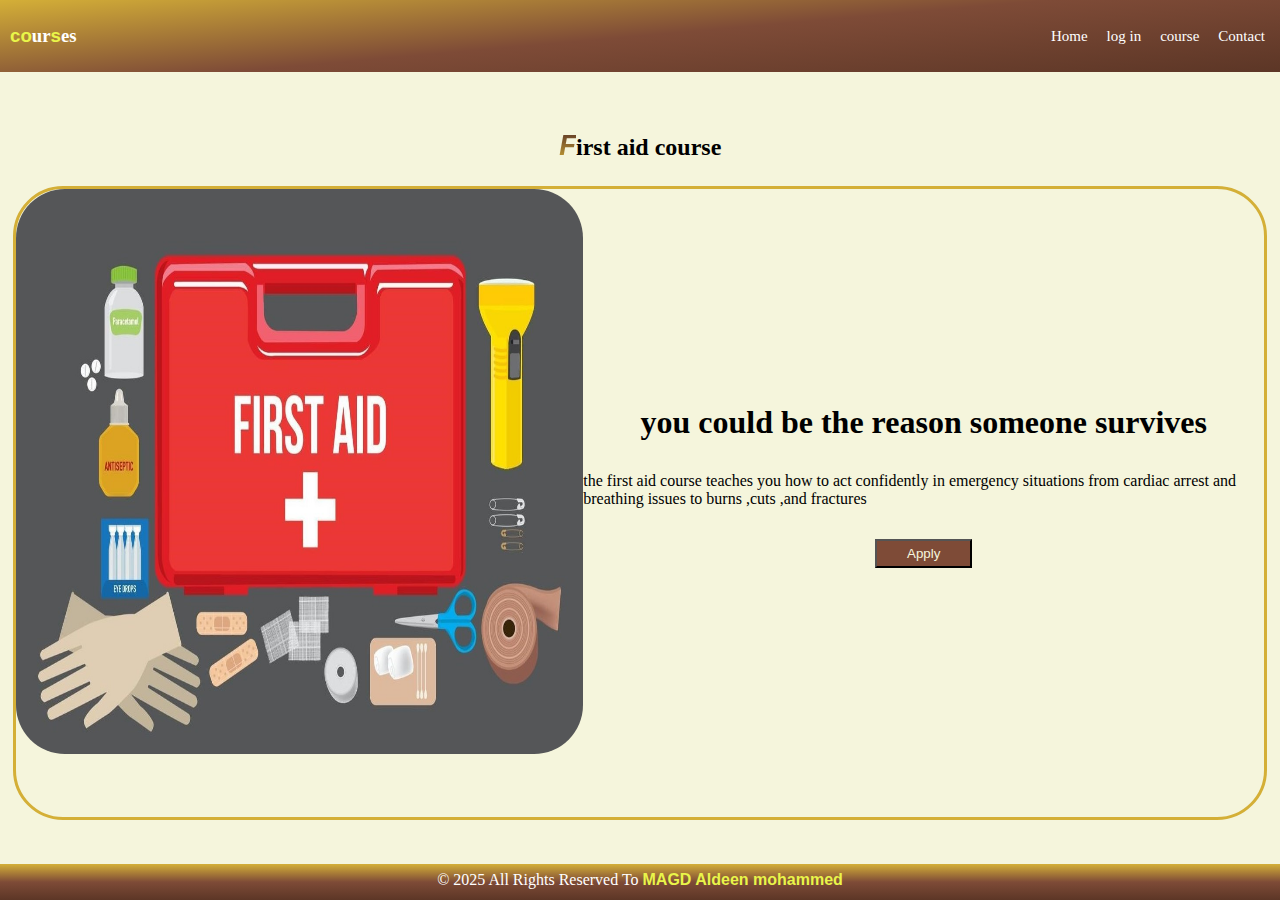
<file: html/aid.html>
<!DOCTYPE html>
<html lang="en">
<head>
    <meta charset="UTF-8">
    <meta name="viewport" content="width=device-width, initial-scale=1.0">
    <link rel="stylesheet" href="../css/aidStyle.css">
    <title>first aid</title>
</head>
<body>
    <header>
 <div class="start-header"><h3><span>co</span>ur<span>s</span>es</h3></div>
        <div class="end-header">
            <nav>

                <ul>
                <li><a href="../index.html">Home</a></li>
                <li><a href="../html/log_in.html" target="_blank">log in</a></li>
                <li><a href="../html/course.html" target="_blank">course</a></li>
                <li><a href="../html/contact.html" target="_blank">Contact</a></li>
                </ul>
             </nav>
        </div>

    </header>
    <main>
<h2><span class="t">F</span>irst aid course</h2>
    <div class="all">
<div class="img">
<img src="../pictures/aid.jpg" alt="aid photo">
</div>
<div class="aid">      
       <H1>you could be the reason someone survives</H1>
        <p>the first aid course teaches you how to act confidently in emergency situations from cardiac arrest and breathing issues to burns ,cuts
            ,and fractures
        </p>
        <a href="#"><button>Apply</button></a>
    
</div>
    </main>
    <footer>
         <p>&copy; 2025 All Rights Reserved To <span>MAGD Aldeen mohammed</span> </p>

    </footer>
</body>
</html>
</file>
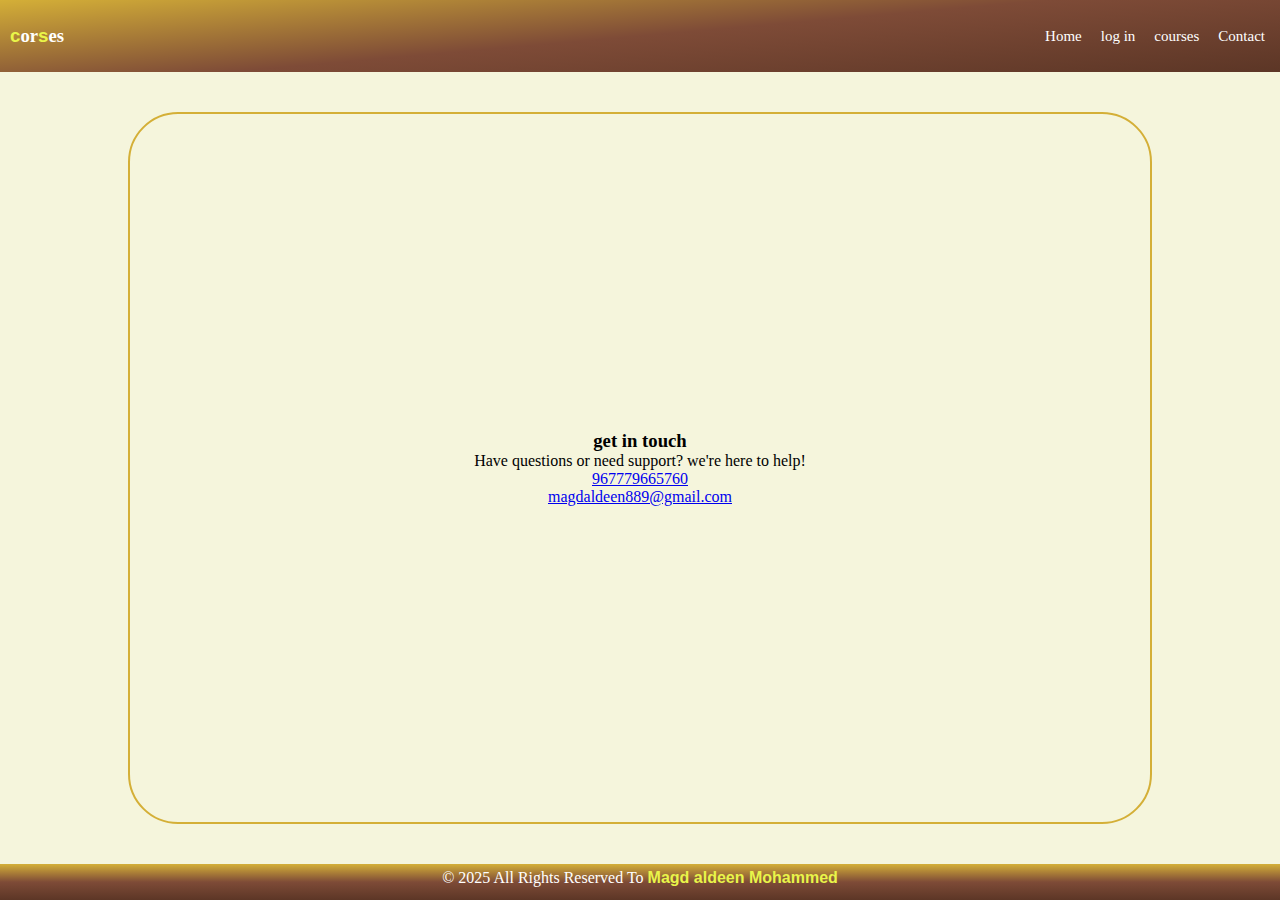
<file: html/contact.html>
<!DOCTYPE html>
<html lang="en">
<head>
    <meta charset="UTF-8">
    <meta name="viewport" content="width=device-width, initial-scale=1.0">
    <link rel="stylesheet" href="../css/coStyle.css">
    <!-- <link rel="stylesheet" href="https://cdnjs.cloudfare.com/ajax/libs/font-awesome/7.1.0/css/all.min.css"> -->
    <title>Contact</title>
</head>
<body>
    <header>
        <div class="start-header"><h3><span>c</span>or<span>s</span>es</h3></div>
        <div class="end-header">
            <nav>

                <ul>
                <li><a href="../index.html">Home</a></li>
                <li><a href="../html/log_in.html" target="_blank">log in</a></li>
                <li><a href="../html/courses.html" target="_blank">courses</a></li>
                <li><a href="../html/contact.html" target="_blank">Contact</a></li>
                </ul>
             </nav>
        </div>

    </header>
    <main>
       <div class="border">
        <div class="contact">
            <h3>get in touch</h3>
            <p>Have questions or need support? we're here to help!
            </p>
            <a href="http://phonenumber">967779665760</a> <br>
            <a href="mailto:magdaldeen889@gmail.com">magdaldeen889@gmail.com</a>
        </div>







        </div>
        </div>
    </main>
    <footer>
        <p>&copy; 2025 All Rights Reserved To <span>Magd aldeen Mohammed</span> </p>

    </footer>
</body>
</html>
</file>
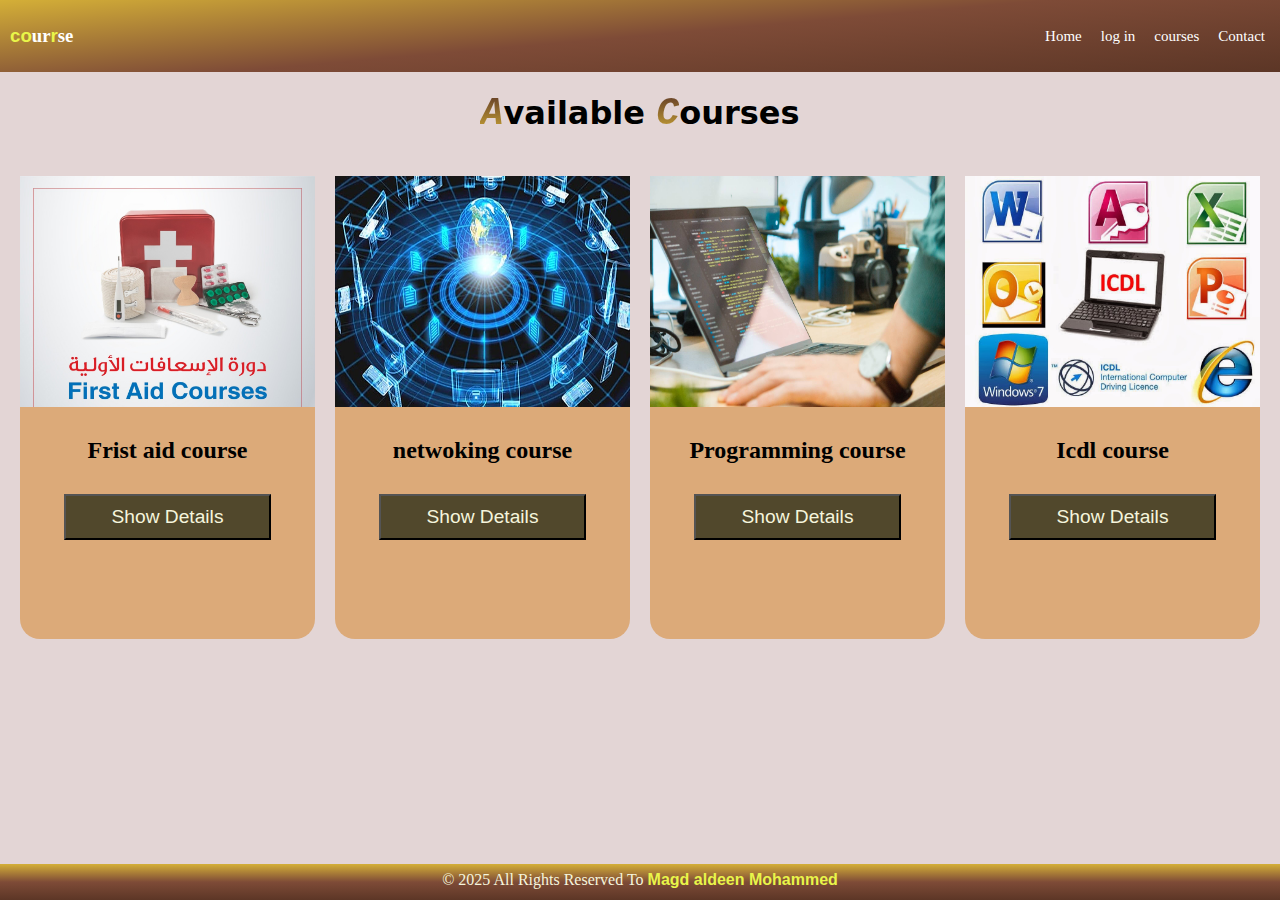
<file: html/courses.html>
<!DOCTYPE html>
<html lang="en">
<head>
    <meta charset="UTF-8">
    <meta name="viewport" content="width=, initial-scale=1.0">
    <link rel="stylesheet" href="../css/CourseStyle.css">
    <title>courses</title>
</head>
<body>
    <header>
<div class="start-header"><h3><span>co</span>ur<span>r</span>se</h3></div>
        <div class="end-header">
            <nav>

                <ul>
                <li><a href="../index.html">Home</a></li>
                <li><a href="../html/log_in.html" target="_blank">log in</a></li>
                <li><a href="../html/courses.html" target="_blank">courses</a></li>
                <li><a href="../html/contact.html" target="_blank">Contact</a></li>
                </ul>
             </nav>
        </div>
    </header>

    <main>
        <h1><span class="t">A</span>vailable <span class="t">C</span>ourses</h1>
        <div class="grid">
        <div class="aid">
            <div class="img">
                <img src="../pictures/jj.jpg" alt="aid picture">
            </div>
            <h2>Frist aid course</h2>
          <a href="./aid.html">  <button>Show Details</button></a>
        </div>
        <div class="net">
 <div class="img">              
      <img src="../pictures/oo.jpg" alt="networking picture">
</div>
            <h2>netwoking course</h2>
            <a href="./net.html"><button>Show Details</button></a>
        </div>
        <div class="pro">
 <div class="img">             
       <img src="../pictures/hh.jpg" alt="pro picture">
</div>
            <h2>Programming course</h2>
           <a href="./pro.html"> <button>Show Details</button></a>
        </div>
        <div class="Icdl">
 <div class="img">           
         <img src="../pictures/uu.jpg" alt="Icdl picture">
</div>
            <h2>Icdl course  </h2>
          <a href="./Icdl.html">  <button>Show Details</button></a>
        </div>
        </div>
    </main>
    <footer>
         <p>&copy; 2025 All Rights Reserved To <span>Magd aldeen Mohammed</span> </p>

    </footer>
</body>
</html>
</file>
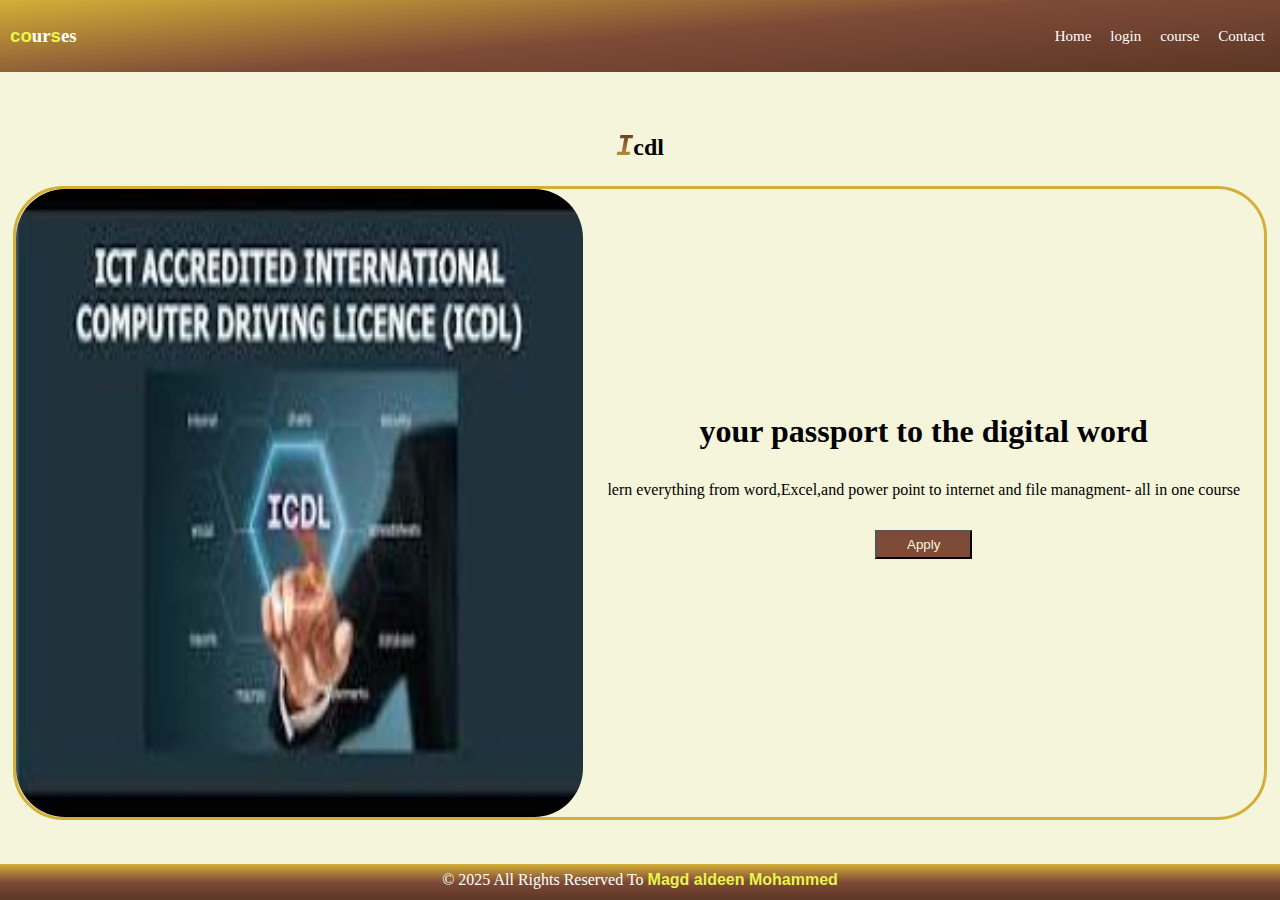
<file: html/Icdl.html>
<!DOCTYPE html>
<html lang="en">
<head>
    <meta charset="UTF-8">
    <meta name="viewport" content="width=device-width, initial-scale=1.0">
    <link rel="stylesheet" href="../css/IsdlStyle.css">
    <title>ICDl</title>
</head>
<body>
    <header>
         <div class="start-header"><h3><span>co</span>ur<span>s</span>es</h3></div>
        <div class="end-header">
            <nav>

                <ul>
                <li><a href="../index.html">Home</a></li>
                <li><a href="../html/log_in.html" target="_blank">login</a></li>
                <li><a href="../html/course.html" target="_blank">course</a></li>
                <li><a href="../html/contact.html" target="_blank">Contact</a></li>
                </ul>
             </nav>
        </div>

    </header>
    <main>
<h2><span class="t">I</span>cdl</h2>
    <div class="all">
<div class="img">
<img src="../pictures/Icdl.jfif" alt="icdl photo">
</div>
<div class="ic">
        <h1>your passport to the digital word</h1>
        <p>lern everything from word,Excel,and power point to internet and file managment- all in one course</p>
        <a href="#"><button>Apply</button></a>
   
</div>
</div>
    </main>
    <footer>
         <p>&copy; 2025 All Rights Reserved To <span>Magd aldeen Mohammed</span> </p>

    </footer>
</body>
</html>
</file>
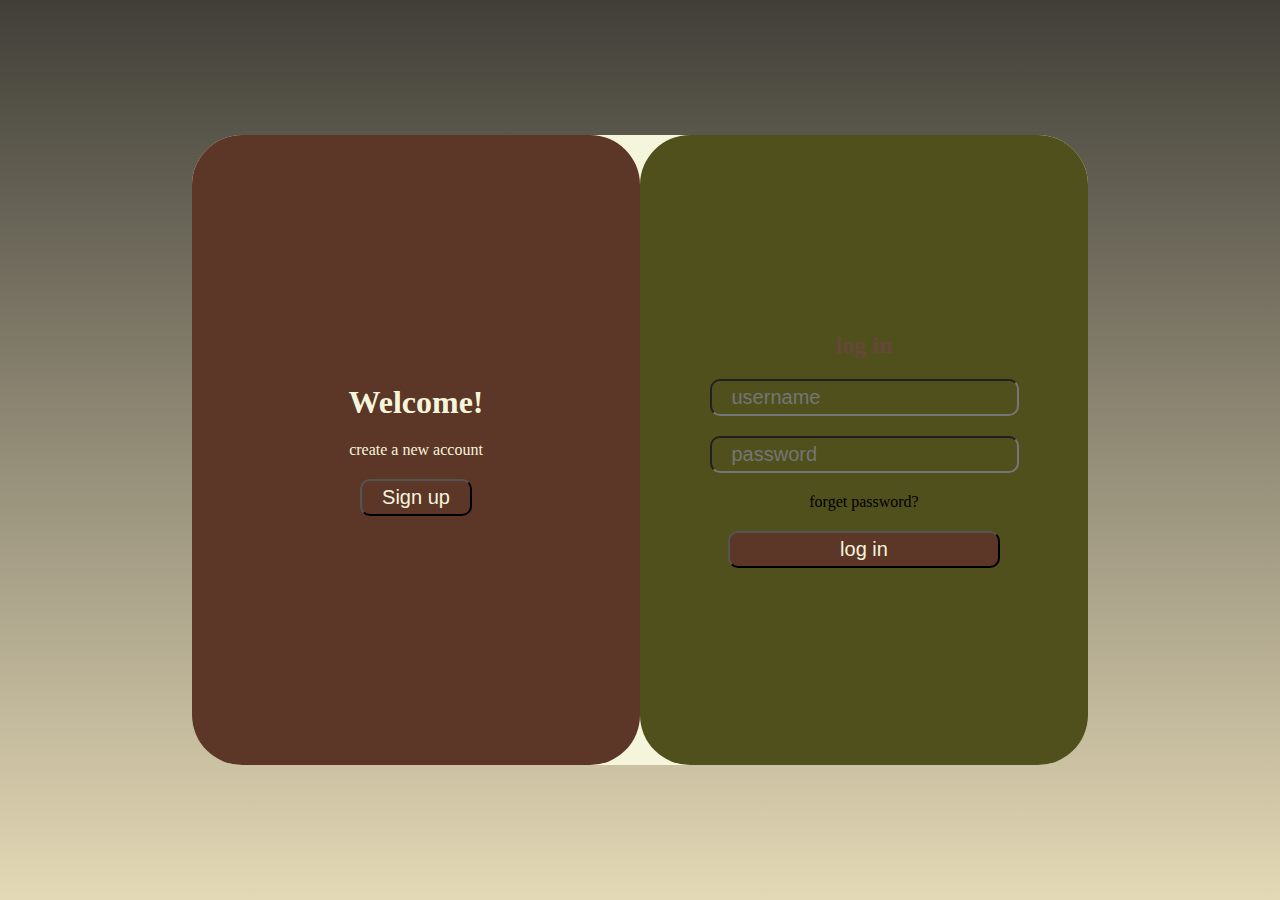
<file: html/log_in.html>
<!DOCTYPE html>
<html lang="en">
<head>
    <meta charset="UTF-8">
    <meta name="viewport" content="width=device-width, initial-scale=1.0">
    <link rel="stylesheet" href="../css/loStyle.css">
    <title>log in</title>
</head>
<body>
 <div class="all">
  
   <div class="text">
    <h1>Welcome!</h1>
    <p>create a new account</p>
   <a href="../html/sign_up.html"> <button class="su">Sign up</button></a>
    
   </div> 
    <form action="#" method="post">
    <h2>log in</h2>
    <input type="text"placeholder="username"required class="up" required>
    <input type="password" name="password" placeholder="password"required  class="up" required>
   <a href="../html/contact.html"> <p>forget password?</p></a>
   <a href="../html/courses.html"><input type="button" class="si" value ="log in" ></a>
   
   </form>
 </div>
</body>
</html>
</file>
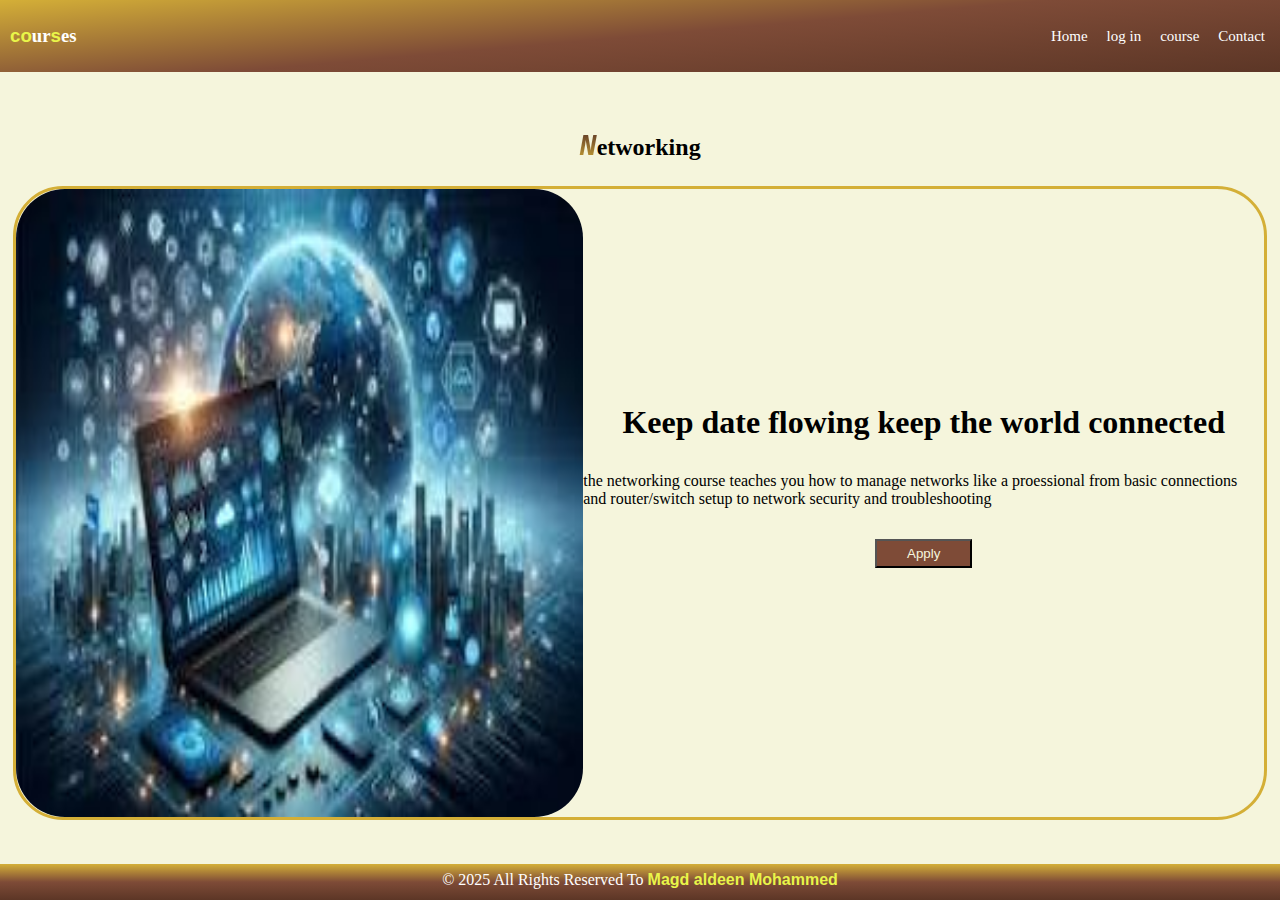
<file: html/net.html>
<!DOCTYPE html>
<html lang="en">
<head>
    <meta charset="UTF-8">
    <meta name="viewport" content="width=device-width, initial-scale=1.0">
    <link rel="stylesheet" href="../css/netStyle.css">
    <title>networking</title>
</head>
<body>
    <header>
        <div class="start-header"><h3><span>co</span>ur<span>s</span>es</h3></div>
        <div class="end-header">
            <nav>

                <ul>
                <li><a href="../index.html">Home</a></li>
                <li><a href="../html/log_in.html" target="_blank">log in</a></li>
                <li><a href="../html/course.html" target="_blank">course</a></li>
                <li><a href="../html/contact.html" target="_blank">Contact</a></li>
                </ul>
             </nav>
        </div>
    </header>
    <main>
<h2><span class="t">N</span>etworking</h2>
    <div class="all">
<div class="img">
<img src="../pictures/net.jfif" alt="net photo">
</div>
<div class="net">
    
        <h1>Keep date flowing keep the world connected</h1>
        <p>the networking course teaches you how to manage networks like a proessional from basic connections and router/switch setup  to network security and troubleshooting</p>
        <a href="#"><button>Apply</button></a>
  </div>
</div>
    </main>
    <footer>
         <p>&copy; 2025 All Rights Reserved To <span>Magd aldeen Mohammed</span> </p>

    </footer>
</body>
</html>
</file>
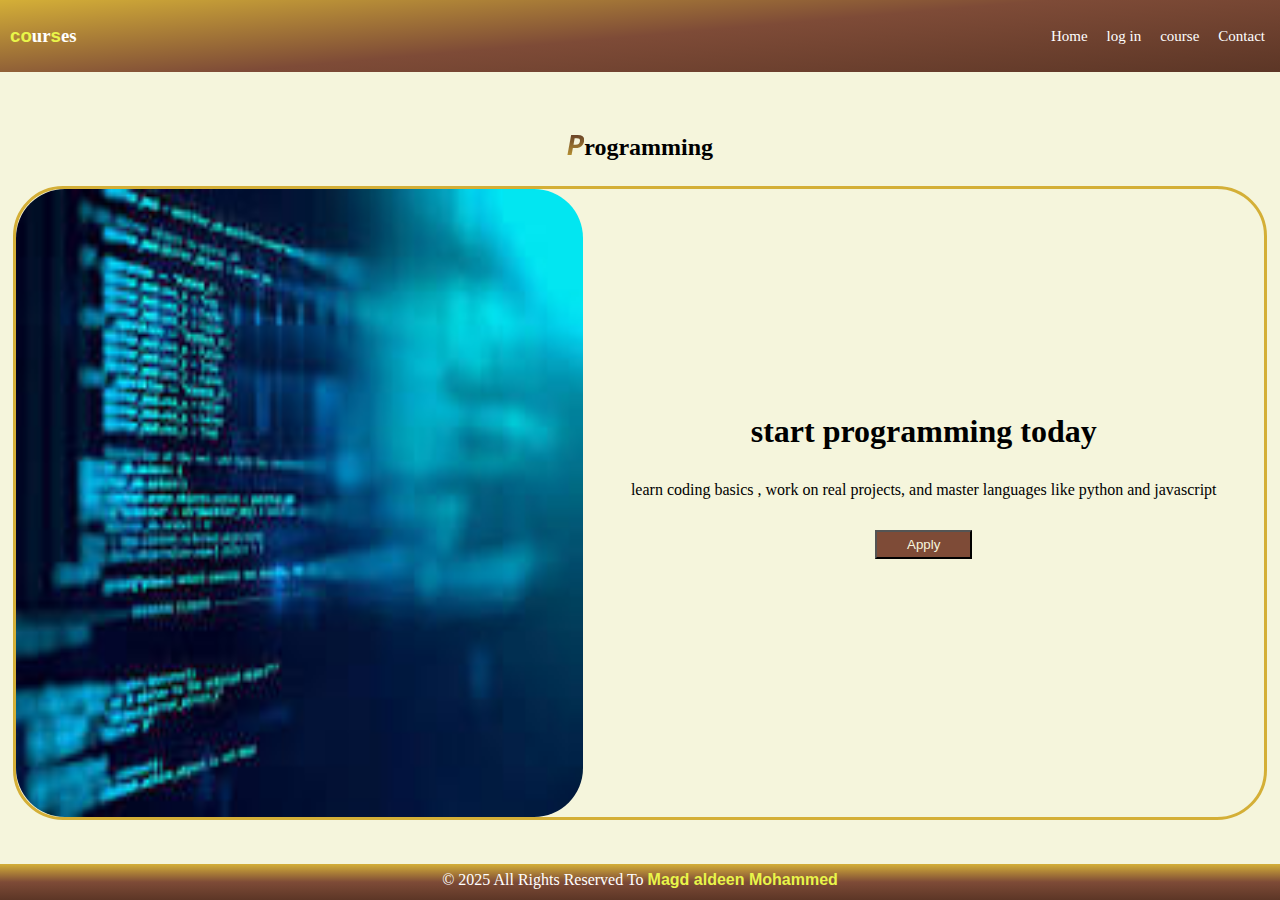
<file: html/pro.html>
<!DOCTYPE html>
<html lang="en">
<head>
    <meta charset="UTF-8">
    <meta name="viewport" content="width=device-width, initial-scale=1.0">
    <link rel="stylesheet" href="../css/proStyle.css">
    <title>Programming</title>
</head>
<body>
   <header>
 <div class="start-header"><h3><span>co</span>ur<span>s</span>es</h3></div>
        <div class="end-header">
            <nav>

                <ul>
                <li><a href="../index.html">Home</a></li>
                <li><a href="../html/sign_in.html" target="_blank">log in</a></li>
                <li><a href="../html/course.html" target="_blank">course</a></li>
                <li><a href="../html/contact.html" target="_blank">Contact</a></li>
                </ul>
             </nav>
        </div>

   </header>
   <main>
    <h2><span class="t">P</span>rogramming</h2>
    <div class="all">
<div class="img">
<img src="../pictures/pro.jfif" alt="programer photo">
</div>
<div class="pro">
        <h1>start programming today</h1>
        <p>learn coding basics , work on real projects, and master languages like python and javascript</p>
        <a href="#"><button>Apply</button></a>
 

</div>
   </main>
   <footer>
         <p>&copy; 2025 All Rights Reserved To <span>Magd aldeen Mohammed </span> </p>

   </footer> 
</body>
</html>
</file>
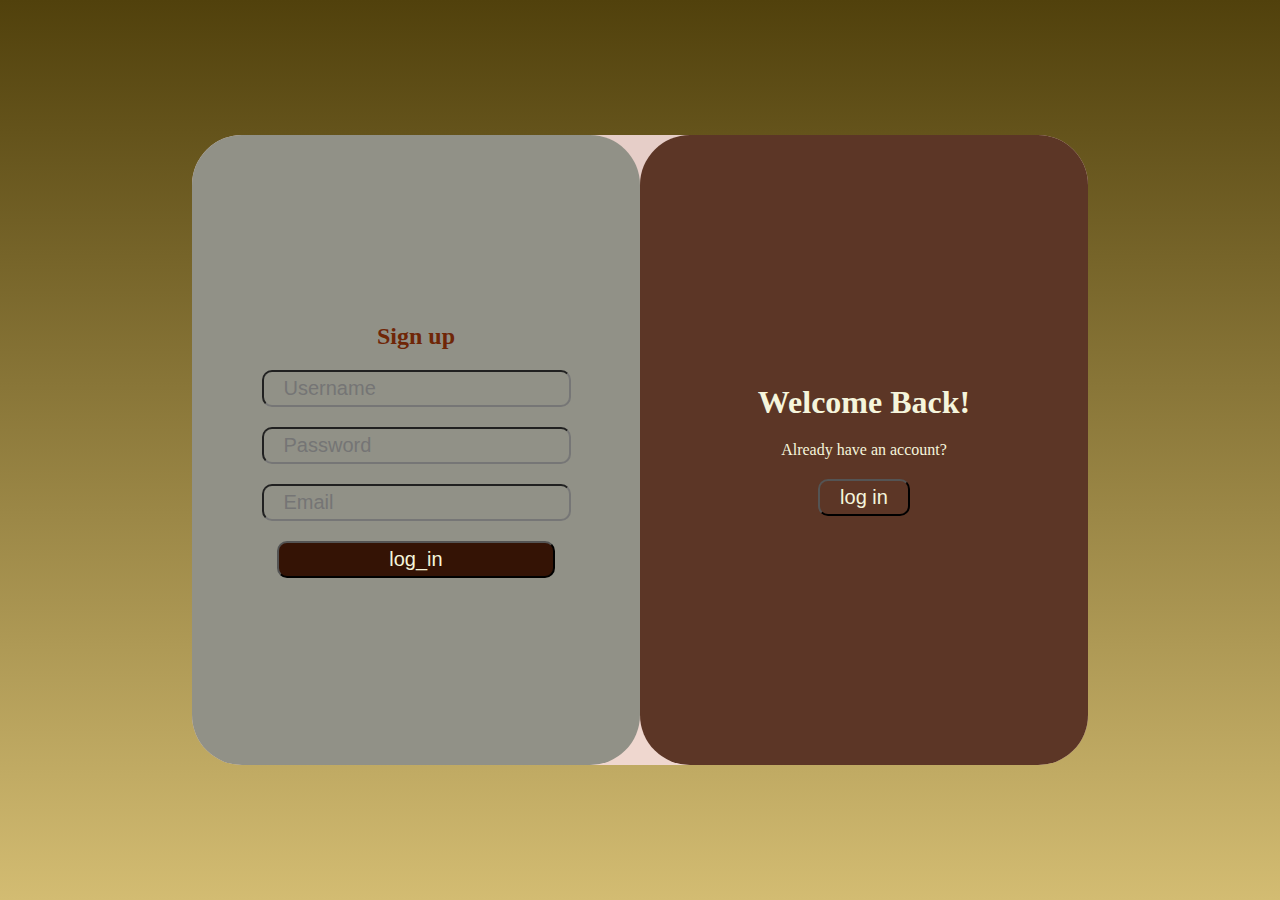
<file: html/sign_up.html>
<!DOCTYPE html>
<html lang="en">
<head>
    <meta charset="UTF-8">
    <meta name="viewport" content="width=device-width, initial-scale=1.0">
    <link rel="stylesheet" href="../css/suStyle.css">
    <title>Sign up</title>
</head>
<body>
     <div class="all">
  
   
    <form action="#" method="post">
    <h2>Sign up</h2>
    <input type="text"name ="Username"placeholder="Username" class="up" required>
    <input type="password" name="Password" placeholder="Password"  class="up" required>
    <input type="email" name="Email" placeholder="Email" class="email" required>
   <a href="../html/log_in.html"><input type="button" class="si" value ="log_in" ></a>
   </form>

   <div class="text">
    <h1>Welcome Back!</h1>
    <p>Already have an account?</p>
   <a href="../html/log_in.html"> <button class="su">log in</button></a>
    
   </div> 
 </div>
</body>
</html>
</file>
<file: css/aidStyle.css>
*{ 
    margin: 0;
    padding: 0;
    box-sizing: border-box;
}
body{
width: 100%;
height: 100vh;

background-color: #f5f5dc;




}

header{
width: 100%;
height: 8%;
display: flex;
flex-direction: row;
justify-content: space-between;
align-items: center;
background: linear-gradient(-5deg,#5c3626,#7e4b37,#d4af37);
}
.start-header{
display: flex;
padding-left: 10px;
color: #ffff;
}
.end-header{
display: flex;
padding-right: 15px;

}
.end-header nav ul li{
        display: inline-block;

padding-left: 15px;
font-size: 15px;
}
.end-header nav ul li a{
    display: inline-block;
    text-decoration: none;
    color: #ffff;
    transition: transform 0.3s, color 0.3s;
}
.end-header nav ul li a:hover{
        transform: scale(1.1);

    color:#e9f549b9  ;
}
span{
    color:#e9f549 ;
    font-family:Verdana, Geneva, Tahoma, sans-serif;
    font-weight: bold;
    
}
footer{
width: 100%;
height: 4%;
color: #ffff;
text-align: center;
padding: 7px;
background: linear-gradient(to top,#5c3626,#7e4b37,#d4af37);
}
main{
width: 100%;
height: 88%;
display: flex;
flex-direction: column;
justify-content: center;
align-items: center;

}
h2{
    width: 100%;
    height: 5%;
    text-align: center;
    margin: 15px;
      /* font-family:system-ui, -apple-system, BlinkMacSystemFont, 'Segoe UI', Roboto, Oxygen, Ubuntu, Cantarell, 'Open Sans', 'Helvetica Neue', sans-serif; */
    
}
.t{
     background: linear-gradient(180deg,#5c3626,#d4af37);
    -webkit-background-clip:text ;
    -webkit-text-fill-color:transparent ;
    font-family:'Courier New', Courier, monospace;
    font-size:larger;
    font-style: italic;
}
.all{
    width: 98%;
    height: 80%;
    display: flex;
    justify-content: space-between;
    align-items: center;
    border-color: #d4af37;
    border-style: solid;
    border-radius: 50px;
}
.img{
    height: 100%;
    width: 50%;
}
.aid{
    height: 100%;
    width: 60%;
    display: flex;
    flex-direction: column;
    justify-content: center;
    align-items: center;
    gap: 5%;

}
 

main a {
    width: 100%;
    height: 10%;
    text-align: center;
}
button{
    padding: 5px 30px;
    background-color: #7e4b37;
    color: #f5f5dc;
}
button:hover{
    background-color: #f5f5dc;
    color: #5c3626;
    font-size:large;
    transition: 0.5s;
    border-color: #d4af37;
    border-style: dashed;
}
img{
    width: 100%;
    height: 90%;
    border-radius: 49px;
}
</file>
<file: css/coStyle.css>
*{ 
    margin: 0;
    padding: 0;
    box-sizing: border-box;
}
body{
width: 100%;
height: 100vh;

background-color: #f5f5dc;





}

header{
width: 100%;
height: 8%;
display: flex;
flex-direction: row;
justify-content: space-between;
align-items: center;
background: linear-gradient(-5deg,#5c3626,#7e4b37,#d4af37);
}
.start-header{
display: flex;
padding-left: 10px;
color: #ffff;
}
.end-header{
display: flex;
padding-right: 15px;

}
.end-header nav ul li{
        display: inline-block;

padding-left: 15px;
font-size: 15px;
}
.end-header nav ul li a{
    display: inline-block;
    text-decoration: none;
    color: #ffff;
    transition: transform 0.3s, color 0.3s;
}
.end-header nav ul li a:hover{
        transform: scale(1.1);

    color:#e9f549b9  ;
}
span{
    color:#e9f549 ;
    font-family:Verdana, Geneva, Tahoma, sans-serif;
    font-weight: bold;
    
}
footer{
width: 100%;
height: 4%;
color: #ffff;
text-align: center;
padding: 5px;
background: linear-gradient(to top,#5c3626,#7e4b37,#d4af37);
}
main{
width: 100%;
height: 88%;
text-align: center;

display: flex;
justify-content: center;
align-items:center;

}
h1{
    font-family:system-ui, -apple-system, BlinkMacSystemFont, 'Segoe UI', Roboto, Oxygen, Ubuntu, Cantarell, 'Open Sans', 'Helvetica Neue', sans-serif;
    padding: 20px;
}
.t{
    background: linear-gradient(180deg,#5c3626,#d4af37);
    -webkit-background-clip:text ;
    -webkit-text-fill-color:transparent ;
    font-family:'Courier New', Courier, monospace;
    font-size:larger;
    font-style: italic;
}
.about-info{
    text-align:justify;
    padding: 0 43px 30px;
    word-spacing: 5px;
    line-height: 50px;
    font-weight: bold;
    font-style: italic;
}
h3{
font-weight:bolder;

}
.border{
    height: 90%;
    width: 80%;
    border: 2px solid;
border-radius: 50px;
border-color: #d4af37;
display: flex;
    justify-content: center;
    align-items: center;
    flex-direction: column;
}
.icons{
margin: 50px 0px 50px;
/* padding-right: 100px; */
width: 70%;
display: flex;
justify-content: space-around;
gap: 100px;




}

i{
    background-color: #5c3626;
    color: #ffff;
    text-decoration: none;
    font-size: 50px;
    /* border-radius:px; */
    transition: background-color 0.3s, transform 0.3s;
    border-radius: 10px;

}
i:hover{
    background-color: #d4af37;
    transform: scale(1.2);
}
</file>
<file: css/CourseStyle.css>
*{ 
    margin: 0;
    padding: 0;
    box-sizing: border-box;
}
body{
width: 100%;
height: 100vh;

background-color: #e3d5d5;




}

header{
width: 100%;
height: 8%;
display: flex;
flex-direction: row;
justify-content: space-between;
align-items: center;
background: linear-gradient(-5deg,#5c3626,#7e4b37,#d4af37);
}
.start-header{
display: flex;
padding-left: 10px;
color: #ffff;
}
.end-header{
display: flex;
padding-right: 15px;

}
.end-header nav ul li{
        display: inline-block;

padding-left: 15px;
font-size: 15px;
}
.end-header nav ul li a{
    display: inline-block;
    text-decoration: none;
    color: #ffff;
    transition: transform 0.3s, color 0.3s;
}
.end-header nav ul li a:hover{
        transform: scale(1.1);

    color:#e9f549b9  ;
}
span{
    color:#e9f549 ;
    font-family:Verdana, Geneva, Tahoma, sans-serif;
    font-weight: bold;
    
}
footer{
width: 100%;
height: 4%;
color: #ffff;
text-align: center;
padding: 7px;
background: linear-gradient(to top,#5c3626,#7e4b37,#d4af37);
}
h1{

    /* height: 20%; */
     font-family:system-ui, -apple-system, BlinkMacSystemFont, 'Segoe UI', Roboto, Oxygen, Ubuntu, Cantarell, 'Open Sans', 'Helvetica Neue', sans-serif;
    padding: 20px;
}
.aid{
background-color: #dcaa79;
    width: 100%;
    height: 25%;
    border-color: #7e4b37;
border-style: SOLID;

}
.net{
background-color: #dcaa79;
    width: 100%;
    height: 25%;
    border-color: #7e4b37;
border-style: SOLID;

}
.pro{
    background-color: #dcaa79;
    width: 100%;
    height: 25%;
    border-color: #7e4b37;
border-style: SOLID;

}
.Icdl{
    background-color: #dcaa79;
    width: 100%;
    height: 70%;
    border-color: #7e4b37;
border-style: SOLID;
}
main{
width: 100%;
height: 88%;
text-align: center;

}
.grid{
    display: grid;
    grid-template-columns: repeat(auto-fit, minmax(200px,1fr));
    gap: 20px;
    padding: 20px;
    height: 70%;
    
}
.Icdl,.net,.pro,.aid{
    height: 90%;
    display: flex;
    flex-direction: column;
    gap: 30px;
    border-radius: 20px;
    border: #f5f5dc;
    
}
.aid:hover,.net:hover,.pro:hover,.Icdl:hover{
   
    transform: scale(1.05);
    transition: 0.8s;
    
}
.img{
    height: 50%;

}
img{
    height: 100%;
    width: 100%;
}
.t{
    background: linear-gradient(180deg,#5c3626,#d4af37);
    -webkit-background-clip:text ;
    -webkit-text-fill-color:transparent ;
    font-family:'Courier New', Courier, monospace;
    font-size:larger;
    font-style: italic;
}
button{
    background-color: #51482c;
    width: 70%;
    padding: 10px;
    color: #f5f5dc;
    font-size: larger;
}
button:hover{
    background-color: #f5f5dc;
    color:#5c3626 ;
    transition: 1.5s;
}
p{
    color: #f5f5dc;
}
</file>
<file: css/IsdlStyle.css>
*{ 
    margin: 0;
    padding: 0;
    box-sizing: border-box;
}
body{
width: 100%;
height: 100vh;

background-color: #f5f5dc;




}

header{
width: 100%;
height: 8%;
display: flex;
flex-direction: row;
justify-content: space-between;
align-items: center;
background: linear-gradient(-5deg,#5c3626,#7e4b37,#d4af37);
}
.start-header{
display: flex;
padding-left: 10px;
color: #ffff;
}
.end-header{
display: flex;
padding-right: 15px;

}
.end-header nav ul li{
        display: inline-block;

padding-left: 15px;
font-size: 15px;
}
.end-header nav ul li a{
    display: inline-block;
    text-decoration: none;
    color: #ffff;
    transition: transform 0.3s, color 0.3s;
}
.end-header nav ul li a:hover{
        transform: scale(1.1);

    color:#e9f549b9  ;
}
span{
    color:#e9f549 ;
    font-family:Verdana, Geneva, Tahoma, sans-serif;
    font-weight: bold;
    
}
footer{
width: 100%;
height: 4%;
color: #ffff;
text-align: center;
padding: 7px;
background: linear-gradient(to top,#5c3626,#7e4b37,#d4af37);
}
main{
width: 100%;
height: 88%;
display: flex;
flex-direction: column;
justify-content: center;
align-items: center;

}
h2{
    width: 100%;
    height: 5%;
    text-align: center;
    margin: 15px;
      /* font-family:system-ui, -apple-system, BlinkMacSystemFont, 'Segoe UI', Roboto, Oxygen, Ubuntu, Cantarell, 'Open Sans', 'Helvetica Neue', sans-serif; */
    
}
.t{
     background: linear-gradient(180deg,#5c3626,#d4af37);
    -webkit-background-clip:text ;
    -webkit-text-fill-color:transparent ;
    font-family:'Courier New', Courier, monospace;
    font-size:larger;
    font-style: italic;
}
.all{
    width: 98%;
    height: 80%;
    display: flex;
    justify-content: space-between;
    align-items: center;
    border-color: #d4af37;
    border-style: solid;
    border-radius: 50px;
}
.img{
    height: 100%;
    width: 50%;
}
.ic{
    height: 100%;
    width: 60%;
    display: flex;
    flex-direction: column;
    justify-content: center;
    align-items: center;
    gap: 5%;

}
main a {
    width: 100%;
    height: 10%;
    text-align: center;
}
button{
    padding: 5px 30px;
    background-color: #7e4b37;
    color: #f5f5dc;
}
button:hover{
    background-color: #f5f5dc;
    color: #5c3626;
    font-size:large;
    transition: 0.5s;
    border-color: #d4af37;
    border-style: dashed;
}
img{
    width: 100%;
    height: 100%;
    border-radius: 49px;
}
</file>
<file: css/loStyle.css>
*{
    padding: 0;
    margin: 0;
    box-sizing: border-box;
}
body{
    background: linear-gradient( 180deg,#413f38,#e4d9b6);
    height: 100vh;
    width: 100%;
    display: flex;
    
        justify-content: center; 
        align-items: center;

 }

form{
    width: 50%;
    background-color:#50501c;
    color: #664739;
    display: flex;
    flex-direction: column;
    justify-content: center;
    align-items: center;
    gap: 20px;
    border-radius: 50px;

}

.text{
    width: 50%;
    background-color:#5c3626;
    display: flex;
    flex-direction: column;
    justify-content: center;
    align-items: center;
    border-right: #5c3626;
    border-radius: 50px;
    gap: 20px;

}
.all{
    display: flex;
    width: 70%;
    height: 70%;
    background-color: #f5f5dc;
    border-radius: 50px;
    color: #f5f5dc;
} 
input , button{
background: transparent;
border-radius: 10px;
font-size: 20px;
}
.up{
    padding: 5px 20px;
}
.si{
    padding: 5px 110px;
    background-color: #5c3626;
    color: #f5f5dc;
         transition: 0.5s;

}
.si:hover{
    background-color: #f5f5dc;
    color: #5c3626;
}
.go{
    padding: 5px 50px;
    background-color: #5c3626;
    color: #f5f5dc;
             transition: 0.5s;
             

}
.go:hover{
    background-color: #f5f5dc;
    color: #5c3626;

}
.su{
    padding: 5px 20px;
    color: #f5f5dc;
             transition: 0.5s;

}
.su:hover{
    background-color: #f5f5dc;
    color: #5c3626;
}
 a{
    text-decoration: none;
    color: black;
    
}
</file>
<file: css/netStyle.css>
*{ 
    margin: 0;
    padding: 0;
    box-sizing: border-box;
}
body{
width: 100%;
height: 100vh;

background-color: #f5f5dc;




}

header{
width: 100%;
height: 8%;
display: flex;
flex-direction: row;
justify-content: space-between;
align-items: center;
background: linear-gradient(-5deg,#5c3626,#7e4b37,#d4af37);
}
.start-header{
display: flex;
padding-left: 10px;
color: #ffff;
}
.end-header{
display: flex;
padding-right: 15px;

}
.end-header nav ul li{
        display: inline-block;

padding-left: 15px;
font-size: 15px;
}
.end-header nav ul li a{
    display: inline-block;
    text-decoration: none;
    color: #ffff;
    transition: transform 0.3s, color 0.3s;
}
.end-header nav ul li a:hover{
        transform: scale(1.1);

    color:#e9f549b9  ;
}
span{
    color:#e9f549 ;
    font-family:Verdana, Geneva, Tahoma, sans-serif;
    font-weight: bold;
    
}
footer{
width: 100%;
height: 4%;
color: #ffff;
text-align: center;
padding: 7px;
background: linear-gradient(to top,#5c3626,#7e4b37,#d4af37);
}
main{
width: 100%;
height: 88%;
display: flex;
flex-direction: column;
justify-content: center;
align-items: center;

}
h2{
    width: 100%;
    height: 5%;
    text-align: center;
    margin: 15px;
      /* font-family:system-ui, -apple-system, BlinkMacSystemFont, 'Segoe UI', Roboto, Oxygen, Ubuntu, Cantarell, 'Open Sans', 'Helvetica Neue', sans-serif; */
    
}
.t{
     background: linear-gradient(180deg,#5c3626,#d4af37);
    -webkit-background-clip:text ;
    -webkit-text-fill-color:transparent ;
    font-family:'Courier New', Courier, monospace;
    font-size:larger;
    font-style: italic;
}
.all{
    width: 98%;
    height: 80%;
    display: flex;
    justify-content: space-between;
    align-items: center;
    border-color: #d4af37;
    border-style: solid;
    border-radius: 50px;
}
.img{
    height: 100%;
    width: 50%;
}
.net{
    height: 100%;
    width: 60%;
    display: flex;
    flex-direction: column;
    justify-content: center;
    align-items: center;
    gap: 5%;

}
main a {
    width: 100%;
    height: 10%;
    text-align: center;
}
button{
    padding: 5px 30px;
    background-color: #7e4b37;
    color: #f5f5dc;
}
button:hover{
    background-color: #f5f5dc;
    color: #5c3626;
    font-size:large;
    transition: 0.5s;
    border-color: #d4af37;
    border-style: dashed;
}
img{
    width: 100%;
    height: 100%;
    border-radius: 49px;
}
</file>
<file: css/proStyle.css>
*{ 
    margin: 0;
    padding: 0;
    box-sizing: border-box;
}
body{
width: 100%;
height: 100vh;

background-color: #f5f5dc;




}

header{
width: 100%;
height: 8%;
display: flex;
flex-direction: row;
justify-content: space-between;
align-items: center;
background: linear-gradient(-5deg,#5c3626,#7e4b37,#d4af37);
}
.start-header{
display: flex;
padding-left: 10px;
color: #ffff;
}
.end-header{
display: flex;
padding-right: 15px;

}
.end-header nav ul li{
        display: inline-block;

padding-left: 15px;
font-size: 15px;
}
.end-header nav ul li a{
    display: inline-block;
    text-decoration: none;
    color: #ffff;
    transition: transform 0.3s, color 0.3s;
}
.end-header nav ul li a:hover{
        transform: scale(1.1);

    color:#e9f549b9  ;
}
span{
    color:#e9f549 ;
    font-family:Verdana, Geneva, Tahoma, sans-serif;
    font-weight: bold;
    
}
footer{
width: 100%;
height: 4%;
color: #ffff;
text-align: center;
padding: 7px;
background: linear-gradient(to top,#5c3626,#7e4b37,#d4af37);
}
main{
width: 100%;
height: 88%;
display: flex;
flex-direction: column;
justify-content: center;
align-items: center;

}
h2{
    width: 100%;
    height: 5%;
    text-align: center;
    margin: 15px;
      /* font-family:system-ui, -apple-system, BlinkMacSystemFont, 'Segoe UI', Roboto, Oxygen, Ubuntu, Cantarell, 'Open Sans', 'Helvetica Neue', sans-serif; */
    
}
.t{
     background: linear-gradient(180deg,#5c3626,#d4af37);
    -webkit-background-clip:text ;
    -webkit-text-fill-color:transparent ;
    font-family:'Courier New', Courier, monospace;
    font-size:larger;
    font-style: italic;
}
.all{
    width: 98%;
    height: 80%;
    display: flex;
    justify-content: space-between;
    align-items: center;
    border-color: #d4af37;
    border-style: solid;
    border-radius: 50px;
}
.img{
    height: 100%;
    width: 50%;
}
.pro{
    height: 100%;
    width: 60%;
    display: flex;
    flex-direction: column;
    justify-content: center;
    align-items: center;
    gap: 5%;

}
main a {
    width: 100%;
    height: 10%;
    text-align: center;
}
button{
    padding: 5px 30px;
    background-color: #7e4b37;
    color: #f5f5dc;
}
button:hover{
    background-color: #f5f5dc;
    color: #5c3626;
    font-size:large;
    transition: 0.5s;
    border-color: #d4af37;
    border-style: dashed;
}
img{
    width: 100%;
    height: 100%;
    border-radius: 49px;
}
</file>
<file: css/suStyle.css>
*{
    padding: 0;
    margin: 0;
    box-sizing: border-box;
}
body{
    background: linear-gradient( 180deg,#51410c,#d3bc72);
    height: 100vh;
    width: 100%;
    display: flex;
    
        justify-content: center; 
        align-items: center;

 }

form{
    width: 50%;
    background-color:#919187;
    color: #6f2607;
    display: flex;
    flex-direction: column;
    justify-content: center;
    align-items: center;
    gap: 20px;
    border-radius: 50px;

}

.text{
    width: 50%;
    background-color:#5c3626;
    display: flex;
    flex-direction: column;
    justify-content: center;
    align-items: center;
    border-right: #5c3626;
    border-radius: 50px;
    gap: 20px;

}
.all{
    display: flex;
    width: 70%;
    height: 70%;
    background-color: #f5dcdce4;
    border-radius: 50px;
    color: #f5f5dc;
} 
input , button{
background: transparent;
border-radius: 10px;
font-size: 20px;
}
.up{
    padding: 5px 20px;
}
.si{
    padding: 5px 110px;
    background-color: #341305;
    color: #f5f5dc;
         transition: 0.5s;

}
.si:hover{
    background-color: #f5f5dc;
    color: #5c3626;
}
.go{
    padding: 5px 50px;
    background-color: #5c3626;
    color: #f5f5dc;
             transition: 0.5s;
             

}
.go:hover{
    background-color: #3a3a2e;
    color: #532916;

}
.su{
    padding: 5px 20px;
    color: #f5f5dc;
             transition: 0.5s;

}
.su:hover{
    background-color: #d3d30c;
    color: #5c3626;
}
 a{
    text-decoration: none;
    color: black;
    
}
.email{
 padding: 5px 20px;   
}
</file>
